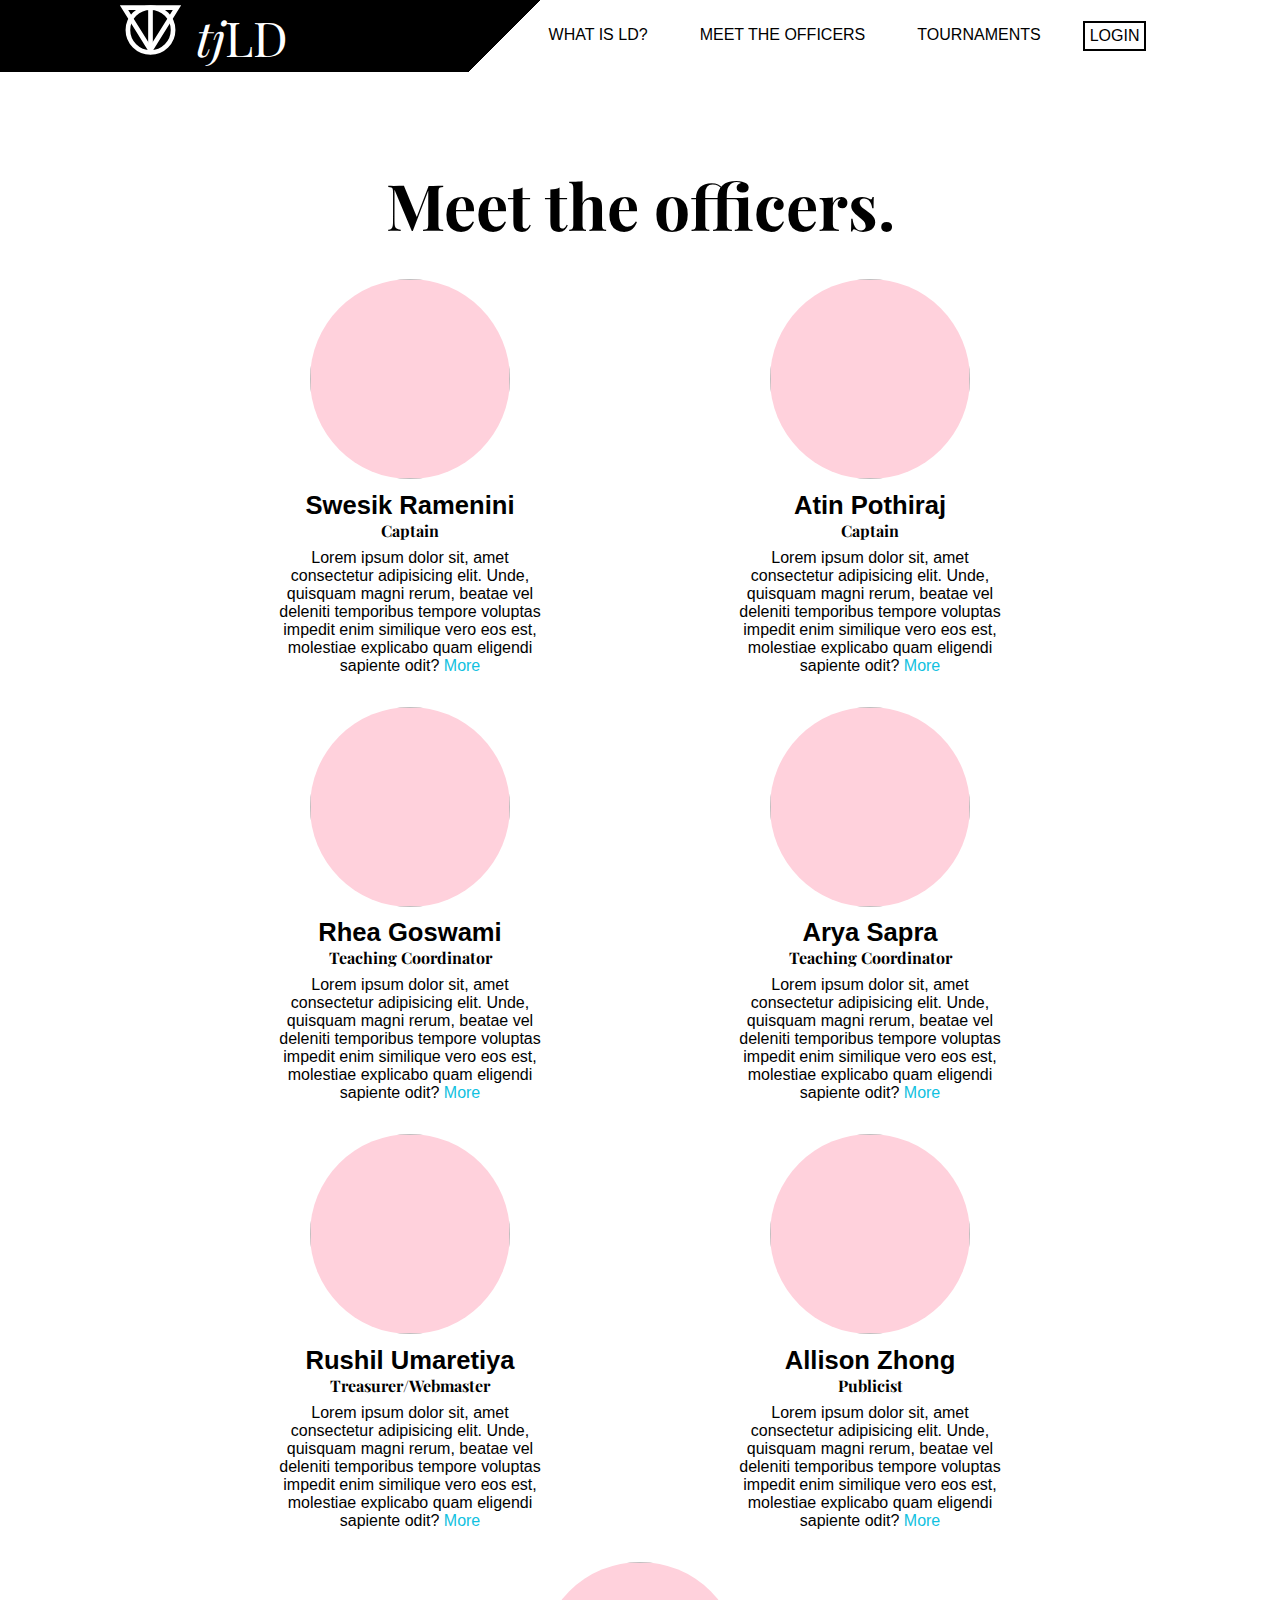
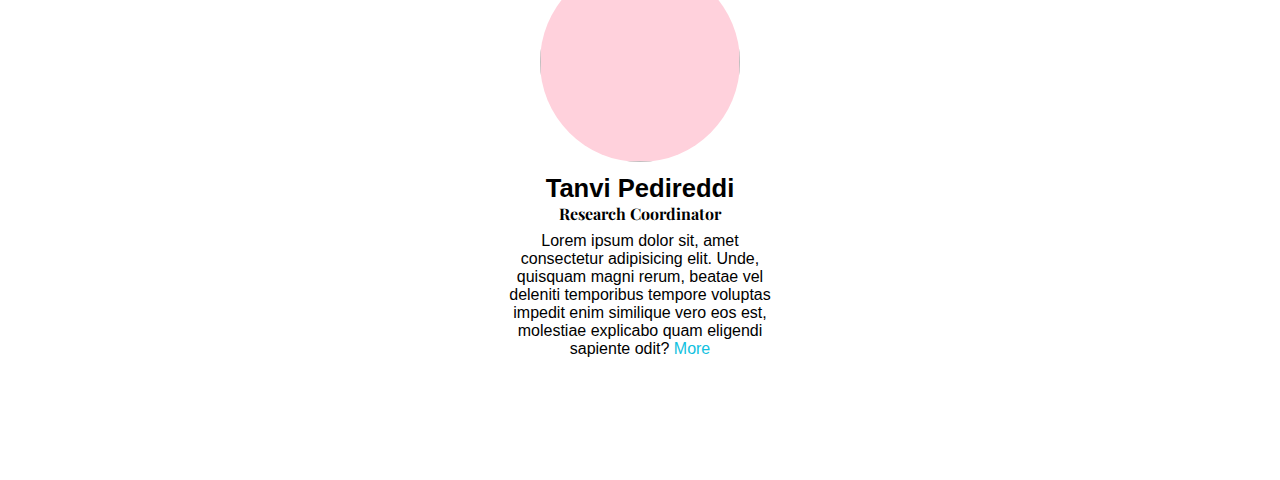
<file: officers.html>
<!DOCTYPE html>
<html lang="en">
  <head>
    <meta charset="UTF-8" />
    <meta http-equiv="X-UA-Compatible" content="IE=edge" />
    <meta name="viewport" content="width=device-width, initial-scale=1.0" />
    <title>TJLD | Officers</title>
    <link rel="stylesheet" href="css/officers.css" />
  </head>
  <body>
    <header>
      <nav>
        <div class="brand">
          <a class="logo" href="#">
            <img src="favicon.svg" />
            <span><i>tj</i>LD</span>
          </a>
        </div>
        <ul>
          <li><a href="#">What is LD?</a></li>
          <li><a href="/officers.html">Meet the Officers</a></li>
          <li><a href="#">Tournaments</a></li>
          <li class="login"><a href="#">Login</a></li>
        </ul>
        <div class="burger">
          <div class="line1"></div>
          <div class="line2"></div>
          <div class="line3"></div>
        </div>
      </nav>
    </header>
    <section class="officers">
      <div class="row">
        <h1 class="header">Meet the officers.</h1>
      </div>
      <div class="row">
        <div class="column">
          <div class="profile">
            <img />
            <h1>Swesik Ramenini</h1>
            <h2>Captain</h2>
            <p>
              Lorem ipsum dolor sit, amet consectetur adipisicing elit. Unde,
              quisquam magni rerum, beatae vel deleniti temporibus tempore
              voluptas impedit enim similique vero eos est, molestiae explicabo
              quam eligendi sapiente odit? <a href="#">More</a>
            </p>
          </div>
        </div>
        <div class="column">
          <div class="profile">
            <img />
            <h1>Atin Pothiraj</h1>
            <h2>Captain</h2>
            <p>
              Lorem ipsum dolor sit, amet consectetur adipisicing elit. Unde,
              quisquam magni rerum, beatae vel deleniti temporibus tempore
              voluptas impedit enim similique vero eos est, molestiae explicabo
              quam eligendi sapiente odit? <a href="#">More</a>
            </p>
          </div>
        </div>
      </div>
      <div class="row">
        <div class="column">
          <div class="profile">
            <img />
            <h1>Rhea Goswami</h1>
            <h2>Teaching Coordinator</h2>
            <p>
              Lorem ipsum dolor sit, amet consectetur adipisicing elit. Unde,
              quisquam magni rerum, beatae vel deleniti temporibus tempore
              voluptas impedit enim similique vero eos est, molestiae explicabo
              quam eligendi sapiente odit? <a href="#">More</a>
            </p>
          </div>
        </div>
        <div class="column">
          <div class="profile">
            <img />
            <h1>Arya Sapra</h1>
            <h2>Teaching Coordinator</h2>
            <p>
              Lorem ipsum dolor sit, amet consectetur adipisicing elit. Unde,
              quisquam magni rerum, beatae vel deleniti temporibus tempore
              voluptas impedit enim similique vero eos est, molestiae explicabo
              quam eligendi sapiente odit? <a href="#">More</a>
            </p>
          </div>
        </div>
      </div>
      <div class="row">
        <div class="column">
          <div class="profile">
            <img />
            <h1>Rushil Umaretiya</h1>
            <h2>Treasurer/Webmaster</h2>
            <p>
              Lorem ipsum dolor sit, amet consectetur adipisicing elit. Unde,
              quisquam magni rerum, beatae vel deleniti temporibus tempore
              voluptas impedit enim similique vero eos est, molestiae explicabo
              quam eligendi sapiente odit? <a href="#">More</a>
            </p>
          </div>
        </div>
        <div class="column">
          <div class="profile">
            <img />
            <h1>Allison Zhong</h1>
            <h2>Publicist</h2>
            <p>
              Lorem ipsum dolor sit, amet consectetur adipisicing elit. Unde,
              quisquam magni rerum, beatae vel deleniti temporibus tempore
              voluptas impedit enim similique vero eos est, molestiae explicabo
              quam eligendi sapiente odit? <a href="#">More</a>
            </p>
          </div>
        </div>
      </div>
      <div class="row">
        <div class="column">
          <div class="profile single">
            <img />
            <h1>Tanvi Pedireddi</h1>
            <h2>Research Coordinator</h2>
            <p>
              Lorem ipsum dolor sit, amet consectetur adipisicing elit. Unde,
              quisquam magni rerum, beatae vel deleniti temporibus tempore
              voluptas impedit enim similique vero eos est, molestiae explicabo
              quam eligendi sapiente odit? <a href="#">More</a>
            </p>
          </div>
        </div>
      </div>
    </section>
    <script src="/js/base.js"></script>
  </body>
</html>
</file>
<file: css/officers.css>
@import url("https://fonts.googleapis.com/css2?family=Playfair+Display:ital,wght@0,400;0,500;0,600;1,400;1,500;1,600&display=swap");
* {
  margin: 0;
  padding: 0;
  -webkit-box-sizing: border-box;
          box-sizing: border-box;
  pointer-events: none;
  overflow-x: hidden;
}

a {
  pointer-events: auto;
}

.burger {
  pointer-events: auto;
  cursor: pointer;
}

header nav {
  display: -webkit-box;
  display: -ms-flexbox;
  display: flex;
  -ms-flex-pack: distribute;
      justify-content: space-around;
  -webkit-box-align: center;
      -ms-flex-align: center;
          align-items: center;
  min-height: 8vh;
  color: #fff;
  background: linear-gradient(135deg, #000 0%, #000 40%, #fff 40.0%, #fff 100%);
  font-family: 'Playfair Display', serif;
}

header nav .brand a {
  font-size: 3em;
  color: white;
  text-decoration: none;
}

header nav .brand a i {
  padding-right: 10;
}

header nav .brand a img {
  height: 6vh;
  margin: auto 0;
}

header nav ul {
  list-style-type: none;
  display: -webkit-box;
  display: -ms-flexbox;
  display: flex;
  -ms-flex-pack: distribute;
      justify-content: space-around;
  width: 50%;
  font-family: "Poppins", sans-serif;
  font-weight: 400;
  text-transform: uppercase;
  overflow: hidden;
}

header nav ul li {
  padding: 5px 10px;
}

header nav ul li a {
  color: #000;
  text-decoration: none;
}

header nav ul .login {
  padding: 4px 5px;
  border: 2px solid black;
}

header nav .burger {
  display: none;
}

header nav .burger div {
  width: 25px;
  height: 3px;
  background-color: #333;
  margin: 5px;
  -webkit-transition: all 0.3s ease;
  transition: all 0.3s ease;
}

@media (max-width: 1100px) {
  header nav {
    background: linear-gradient(135deg, #000 0%, #000 65%, #fff 65.0%, #fff 100%);
  }
  header ul {
    z-index: 1;
    -webkit-transform: translatex(100%);
            transform: translatex(100%);
    position: absolute;
    right: 0%;
    top: 8vh;
    height: 50vh;
    width: 100% !important;
    display: -webkit-box;
    display: -ms-flexbox;
    display: flex;
    -webkit-box-orient: vertical;
    -webkit-box-direction: normal;
        -ms-flex-direction: column;
            flex-direction: column;
    -webkit-box-align: center;
        -ms-flex-align: center;
            align-items: center;
    background-color: #333;
    -webkit-transition: -webkit-transform 0.5s ease-in;
    transition: -webkit-transform 0.5s ease-in;
    transition: transform 0.5s ease-in;
    transition: transform 0.5s ease-in, -webkit-transform 0.5s ease-in;
  }
  header ul li a {
    color: #fff !important;
    font-size: 1.5em;
  }
  header ul .login {
    border: none !important;
  }
  header .burger {
    display: block !important;
  }
  header .burger.toggle .line1 {
    -webkit-transform: rotate(-45deg) translate(-5px, 6px);
            transform: rotate(-45deg) translate(-5px, 6px);
  }
  header .burger.toggle .line2 {
    opacity: 0;
  }
  header .burger.toggle .line3 {
    -webkit-transform: rotate(45deg) translate(-5px, -6px);
            transform: rotate(45deg) translate(-5px, -6px);
  }
}

.nav-active {
  -webkit-transform: translateX(0%) !important;
          transform: translateX(0%) !important;
}

.officers {
  margin: 10vh 20vh;
}

.row {
  display: -webkit-box;
  display: -ms-flexbox;
  display: flex;
  -webkit-box-orient: horizontal;
  -webkit-box-direction: normal;
      -ms-flex-direction: row;
          flex-direction: row;
  -ms-flex-wrap: wrap;
      flex-wrap: wrap;
  -ms-flex-line-pack: center;
      align-content: center;
  -webkit-box-pack: center;
      -ms-flex-pack: center;
          justify-content: center;
  width: 100%;
  margin-bottom: 2em;
}

@media (max-width: 1100px) {
  .row {
    -webkit-box-orient: vertical;
    -webkit-box-direction: normal;
        -ms-flex-direction: column;
            flex-direction: column;
  }
}

.column {
  display: -webkit-box;
  display: -ms-flexbox;
  display: flex;
  -webkit-box-orient: vertical;
  -webkit-box-direction: normal;
      -ms-flex-direction: column;
          flex-direction: column;
  -ms-flex-preferred-size: 100%;
      flex-basis: 100%;
  -webkit-box-flex: 1;
      -ms-flex: 1;
          flex: 1;
}

.header {
  font-family: "Playfair Display", serif;
  text-align: center;
  font-size: 4em;
}

.profile {
  margin: 0 auto;
  text-align: center;
}

.profile img {
  width: 200px;
  height: 200px;
  background-color: #ffd1dc;
  border-radius: 50%;
}

.profile h1 {
  font-family: "Poppins", sans-serif;
  font-size: 1.6em;
  margin-top: 0.3em;
}

.profile h2 {
  font-family: "Playfair Display", serif;
  font-size: 1em;
}

.profile p {
  font-family: sans-serif;
  width: 60%;
  margin: 0 auto;
  margin-top: 0.5em;
}

.profile p a {
  text-decoration: none;
  color: #11c1e0;
}

.profile.single p {
  width: 30%;
}
/*# sourceMappingURL=officers.css.map */
</file>
